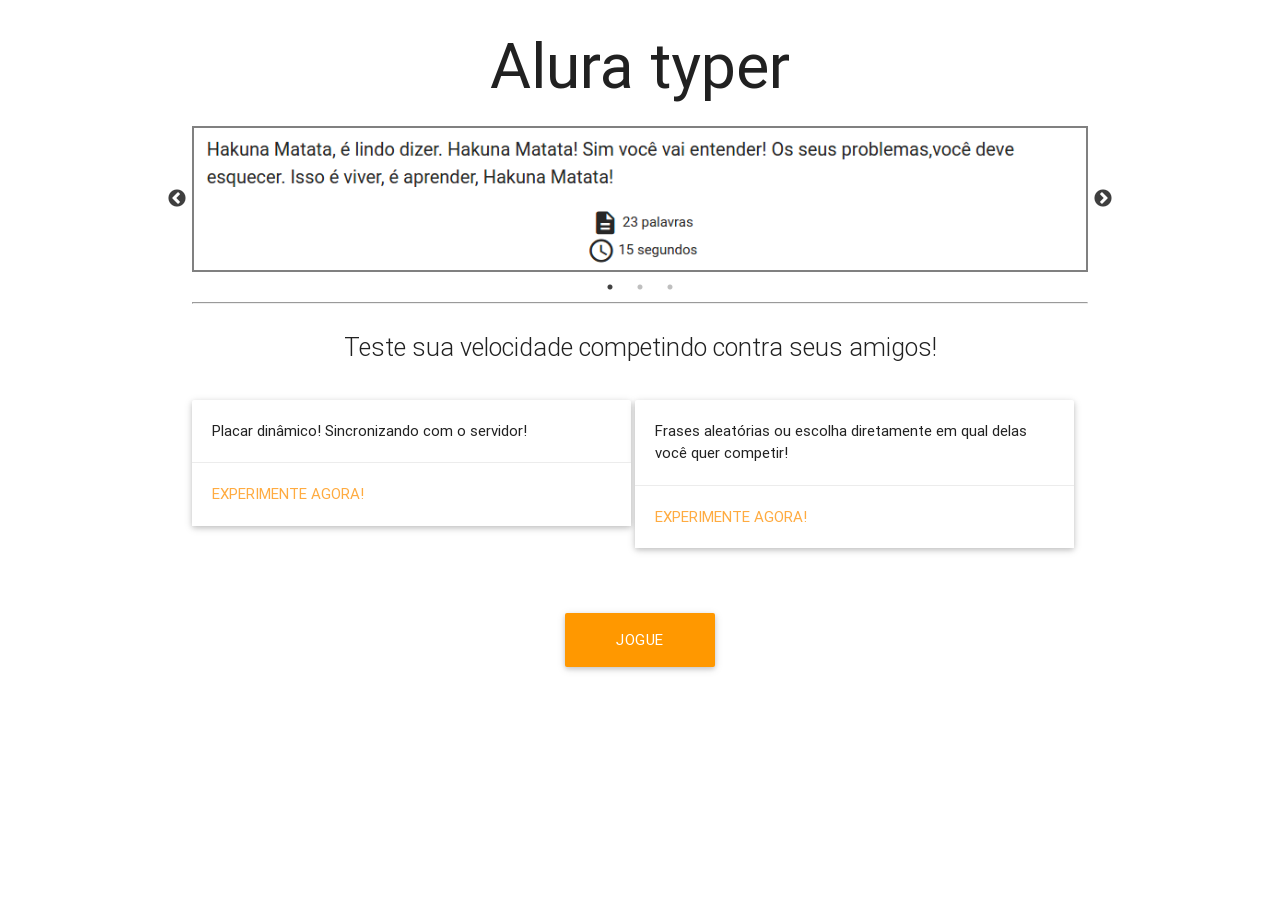
<file: public/index.html>
<!DOCTYPE html>
<html lang="en">
<head>
    <meta charset="UTF-8">
    <title>Alura Typer</title>
    <!--Import materialize.css-->
    <link rel="stylesheet" href="css/libs/materialize.min.css">
    <!-- Import Google Material Icons -->
    <link href="css/libs/google-fonts.css" rel="stylesheet">

    <link rel="stylesheet" type="text/css" href="slick/slick.css"/>
    <link rel="stylesheet" type="text/css" href="slick/slick-theme.css"/>

    <link href="css/index.css" rel="stylesheet">
</head>
<body>
    <section class="container">
        <h1 class="center titulo header">Alura typer</h1>
        <div class="slider">
            <img src="img/slide1.png" class="imagem-jogo">
            <img src="img/slide2.png" class="imagem-jogo">
            <img src="img/slide3.png" class="imagem-jogo">
        </div>
        <hr>
        <p class="flow-text center">Teste sua velocidade competindo contra seus amigos!</p>
        <div class="card">
           <div class="card-image">
             <!-- <img src="images/sample-1.jpg"> -->
           </div>
           <div class="card-content">
             <p>Placar dinâmico! Sincronizando com o servidor!</p>
           </div>
           <div class="card-action">
             <a href="principal.html">Experimente agora!</a>
           </div>
         </div>
         <div class="card">
           <div class="card-image">
             <!-- <img src="img/sl.jpg"> -->
           </div>
           <div class="card-content">
             <p>Frases aleatórias ou escolha diretamente em qual delas você quer competir!</p>
           </div>
           <div class="card-action">
             <a href="principal.html">Experimente agora!</a>
           </div>
         </div>

         <a class="waves-effect waves-light btn-large orange" id="botao-jogue" href="principal.html">Jogue agora!</a>

    </section>

    <script src="js/jquery.js"></script>
    <script src="slick/slick.min.js"></script>
    <script src="js/slider.js"></script>

</body>
</html>
</file>
<file: public/css/libs/google-fonts.css>
/* fallback */
@font-face {
  font-family: 'Material Icons';
  font-style: normal;
  font-weight: 400;
  src: local('../../fonts/Material Icons'), local('../../fonts/MaterialIcons-Regular'), url(https://fonts.gstatic.com/s/materialicons/v17/2fcrYFNaTjcS6g4U3t-Y5ZjZjT5FdEJ140U2DJYC3mY.woff2) format('woff2');
}

.material-icons {
  font-family: 'Material Icons';
  font-weight: normal;
  font-style: normal;
  font-size: 24px;
  line-height: 1;
  letter-spacing: normal;
  text-transform: none;
  display: inline-block;
  white-space: nowrap;
  word-wrap: normal;
  direction: ltr;
  -webkit-font-feature-settings: 'liga';
  -webkit-font-smoothing: antialiased;
}
</file>
<file: public/css/index.css>
.card{
	width: 49%;
	display: inline-block;
	vertical-align: top;
}

#botao-jogue{
	width: 150px;
	display: block;
	margin: 50px auto;
}

.imagem-jogo {
	border: 2px solid gray;
}

.slider {
    height: auto;
}

.slick-prev:before, .slick-next:before{
    color: black;
}
</file>
